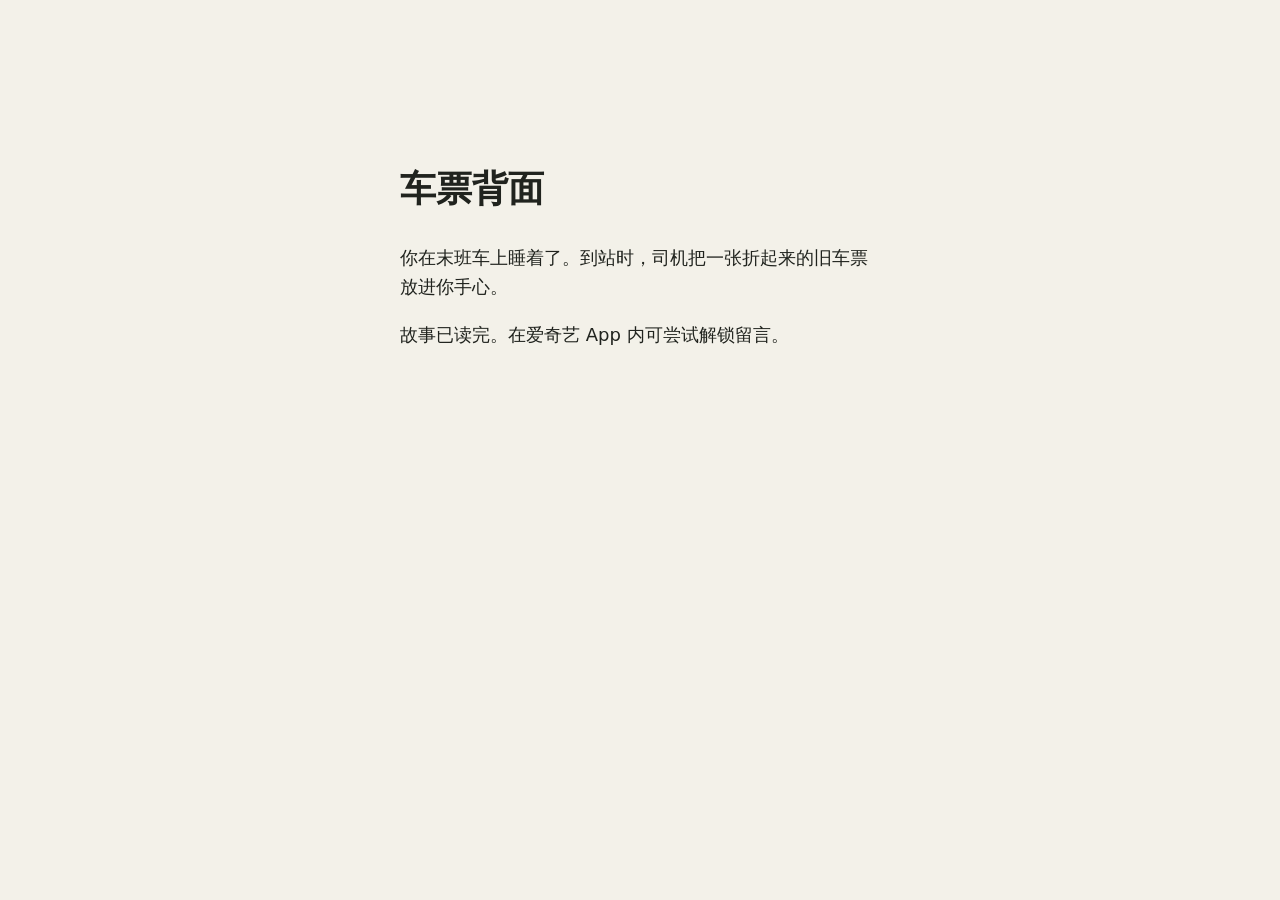
<file: example-ad/index.html>
<!doctype html>
<html lang="zh-CN">
<head>
  <meta charset="utf-8">
  <meta name="viewport" content="width=device-width,initial-scale=1,viewport-fit=cover">
  <title>车票背面</title>
  <style>
    body { margin: 0; background: #f3f1e9; color: #20231e; font: 18px/1.65 system-ui, sans-serif; }
    main { max-width: 30rem; margin: auto; padding: 15vh 1.5rem 3rem; }
    button { font: inherit; padding: .6rem 1rem; }
  </style>
  <script id="sdk" async src="https://static-d.iqiyi.com/webplatform/jssdk/iqiyi.js"></script>
  <script defer src="reward.js"></script>
</head>
<body>
  <main>
    <h1>车票背面</h1>
    <p>你在末班车上睡着了。到站时，司机把一张折起来的旧车票放进你手心。</p>
    <button id="read" type="button" hidden>看广告，读车票背面的留言</button>
    <p id="status" role="status">故事已读完。在爱奇艺 App 内可尝试解锁留言。</p>
    <p id="bonus" hidden>「上次你坐过站，是我忘了叫你。今天这趟算我的。」</p>
  </main>
</body>
</html>
</file>
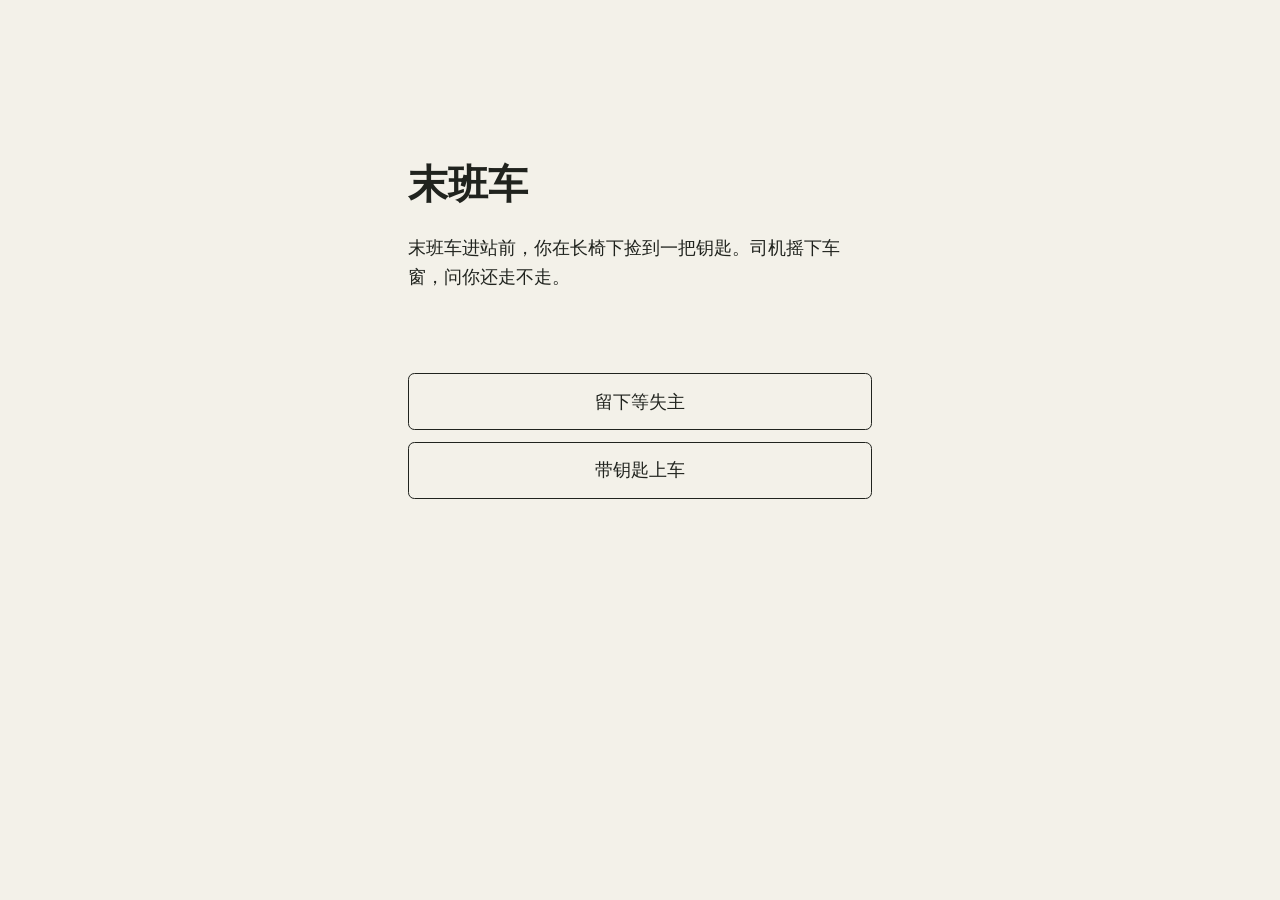
<file: example/index.html>
<!doctype html>
<html lang="zh-CN">
<head>
  <meta charset="utf-8">
  <meta name="viewport" content="width=device-width,initial-scale=1,viewport-fit=cover">
  <title>末班车</title>
  <link rel="stylesheet" href="style.css">
  <script src="story.js" defer></script>
</head>
<body>
  <main>
    <h1>末班车</h1>
    <p id="story" aria-live="polite">末班车进站前，你在长椅下捡到一把钥匙。司机摇下车窗，问你还走不走。</p>
    <button id="stay" type="button">留下等失主</button>
    <button id="ride" type="button">带钥匙上车</button>
    <button id="again" type="button" hidden>再选一次</button>
  </main>
</body>
</html>
</file>
<file: example/style.css>
* { box-sizing: border-box; }
body { margin: 0; color: #20231e; background: #f3f1e9; font: 18px/1.65 system-ui, sans-serif; }
main { max-width: 32rem; margin: auto; padding: 15vh 1.5rem 3rem; padding-top: max(15vh, env(safe-area-inset-top)); }
h1 { font-size: 2.5rem; line-height: 1.1; }
p { min-height: 6.5em; }
button { width: 100%; margin: .35rem 0; padding: .8rem; font: inherit; color: inherit; background: transparent; border: 1px solid currentColor; border-radius: .4rem; }
button:active { background: #e4e3d6; }
</file>
